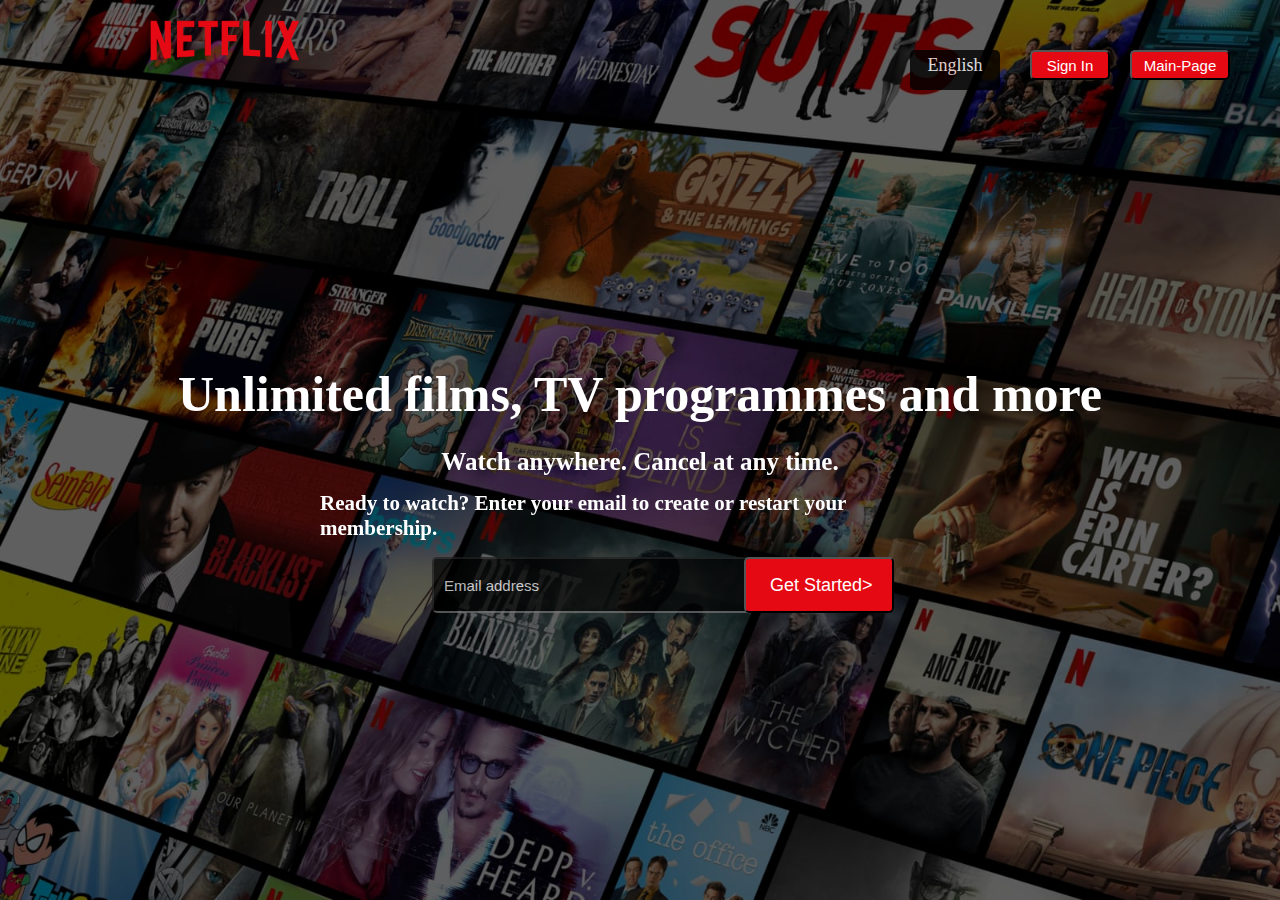
<file: index.html>
<!DOCTYPE html>
<html lang="en">
  <head>
    <meta charset="UTF-8" />
    <meta name="viewport" content="width=device-width, initial-scale=1.0" />
    <link rel="stylesheet" type="text/css" href="css.css" />
    <title>Netflix-clone</title>
  </head>
  <body>
    <div class="container">
      <main>
        <nav class="navBar">
          <div class="language">English</div>
          <button class="signIn">Sign In</button>
          <button class="MainPage">
            <a href="mainPage.html"> Main-Page </a>
          </button>
        </nav>
        <div class="netflix-background"></div>
        <h1>Unlimited films, TV programmes and more</h1>
        <h2>Watch anywhere. Cancel at any time.</h2>
        <h3>
          Ready to watch? Enter your email to create or restart your membership.
        </h3>
        <form>
          <input type="text" id="fname" name="fname" value="Email address" />
          <button class="buttonStarted">Get Started></button>
        </form>
      </main>
    </div>
  </body>
</html>
</file>
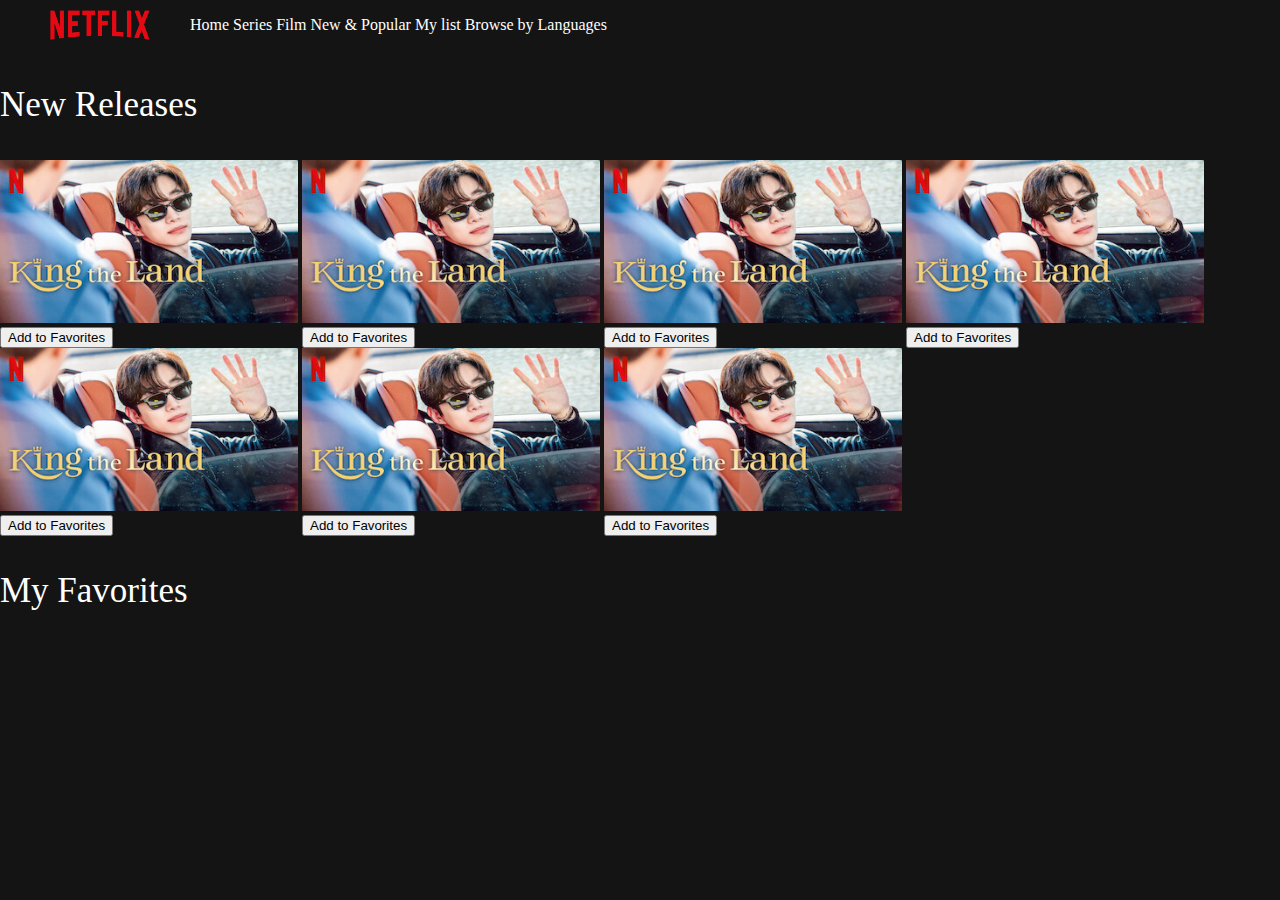
<file: mainPage.html>
<!DOCTYPE html>
<html lang="en">
  <head>
    <meta charset="UTF-8" />
    <meta name="viewport" content="width=device-width, initial-scale=1.0" />
    <link rel="stylesheet" type="text/css" href="MainPage.css" />
    <title>Main-Page</title>
  </head>
  <body>
    <div class="container">
      <nav class="navBar">
        <img
          src="/images/netflix-logo-png-large.png"
          alt=""
          class="netflix-background"
        />
        <ul class="browseList">
          <li>Home</li>
          <li>Series</li>
          <li>Film</li>
          <li>New & Popular</li>
          <li>My list</li>
          <li>Browse by Languages</li>
        </ul>
      </nav>
      <main>
        <p>New Releases</p>
        <div class="card">
          <img
            src="images/kingoftheland.jpg"
            alt="movieCard"
            style="width: 100%"
          />
          <button onClick="onAddButtonClick()" class="addToFavBtn">
            Add to Favorites
          </button>
        </div>
        <div class="card">
          <img
            src="images/kingoftheland.jpg"
            alt="movieCard"
            style="width: 100%"
          />
          <button onClick="onAddButtonClick()" class="addToFavBtn">
            Add to Favorites
          </button>
        </div>
        <div class="card">
          <img
            src="images/kingoftheland.jpg"
            alt="movieCard"
            style="width: 100%"
          />
          <button onClick="onAddButtonClick()" class="addToFavBtn">
            Add to Favorites
          </button>
        </div>
        <div class="card">
          <img
            src="images/kingoftheland.jpg"
            alt="movieCard"
            style="width: 100%"
          />
          <button onClick="onAddButtonClick()" class="addToFavBtn">
            Add to Favorites
          </button>
        </div>
        <div class="card">
          <img
            src="images/kingoftheland.jpg"
            alt="movieCard"
            style="width: 100%"
          />
          <button onClick="onAddButtonClick()" class="addToFavBtn">
            Add to Favorites
          </button>
        </div>
        <div class="card">
          <img
            src="images/kingoftheland.jpg"
            alt="movieCard"
            style="width: 100%"
          />
          <button onClick="onAddButtonClick()" class="addToFavBtn">
            Add to Favorites
          </button>
        </div>
        <div class="card">
          <img
            src="images/kingoftheland.jpg"
            alt="movieCard"
            style="width: 100%"
          />
          <button onClick="onAddButtonClick()" class="addToFavBtn">
            Add to Favorites
          </button>
        </div>
        <p>My Favorites</p>
        <div id="favSection"></div>
      </main>
    </div>
    <script>
      let favShow = document.getElementById("favSection");
      let showCard = document.querySelectorAll("card");
      function onAddButtonClick() {
        favShow.innerHTML += ` <div class="card">
          <img
            src="images/kingoftheland.jpg"
            alt="movieCard"
            style="width: 100%"
          />`;
      }
    </script>
  </body>
</html>
</file>
<file: css.css>
body {
    background: url('/images/background1.jpg');
    height: 100%;
    margin: 0;
    background-size: cover;
    background-repeat: no-repeat;
    /* overflow: hidden; */
    }
.netflix-background{
    background-image: url('/images/netflix-logo-png-large.png');
    height: 100px;
    background-size: 150px;
    background-repeat: no-repeat;
    margin-left: 150px;
    margin-top: 20px;
    position: relative;
  }
  h1{
    color: white;
    position: absolute;
    top: 40%;
    left: 50%;
    transform: translate(-50%, -50%);
    font-size: 50px;
    white-space: nowrap
  }
  h2{
    color: white;
    position: absolute;
    top: 49%;
    left: 50%;
    transform: translate(-50%, -50%);
    font-size: 25px;
  }
  h3{
    color: white;
    position: absolute;
    top: 55%;
    left: 50%;
    transform: translate(-50%, -50%);
    font-size: 21px;
  }
  html {
    height: 100%;
  }
  
  html::before {
    content: "";
    background: rgba(0, 0, 0, 0.5);
    position: fixed;
    top: 0;
    left: 0;
    width: 100%;
    height: 100%;
  }
  #fname{
    background-color: black;
    width: 400px;
    opacity: 0.7;
    height: 50px;
    top: 65%;
    left: 50%;
    transform: translate(-50%, -50%);
    position: absolute;
    color: white;
    font-size: 15px;
    padding-left: 10px;
    border-radius: 5px;

  }
  .buttonStarted{
    background-color:#E50914;
    width: 150px;
    height: 56px;
    top: 65%;
    left: 64%;
    transform: translate(-50%, -50%);
    position: absolute;
    color: white;
    font-size: 18px;
    padding-left: 10px;
    border-radius: 5px;
    white-space: nowrap;
    z-index: 1;

  }
  .container{
    display: grid;
    grid-template-columns: 16rem 1fr 16rem;
    grid-template-rows: auto 1fr auto;
    grid-template-areas: 
    "nav nav nav"
    "main main main";
    
  }
  main{
    grid-area: main;
  }
  .navBar{
    grid-area: nav;
    position: relative;
    float: right;
    margin: 0;
    padding: 50px;
    display: grid; 
    grid-template-columns: 1fr 0.5fr 1fr; 
    grid-gap: 20px; 
  }
  .signIn{
    background-color: #E50914;
    color: white;
    padding: 5px;
    width: 80px;
    height: 30px;
    border-radius: 5px;
    font-size: 15px;
    z-index: 1;

  }
  .language{
    background-color: black;
    opacity: 0.8;
    color: white;
    padding: 5px;
    width: 80px;
    height: 30px;
    border-radius: 5px;
    font-size: 18px;
    text-align: center;
    z-index: 1;
  }
  .MainPage{
    background-color: #E50914;
    color: white;
    padding: 5px;
    width: 100px;
    height: 30px;
    border-radius: 5px;
    font-size: 15px;
    white-space: nowrap;
    z-index: 1;
  } a{
    text-decoration: none;
    color: inherit;

  }
</file>
<file: MainPage.css>
body{
    background-color:#141414;
    height: 100%;
    margin: 0;
}
.netflix-background{
    width: 100px;
    height: 30px; 
    display: grid;
    grid-area: nav;
    padding-left: 50px;
    margin-top: 10px;


}
.container{
    display: grid;
    grid-template-columns: 16rem 1fr 16rem;
    grid-template-rows: auto 1fr auto;
    grid-template-areas: 
    "nav nav nav"
    "main main main";
}
main{
    grid-area: main;
}
  .navBar{
    grid-area: nav;
    display: flex;
    background-color: #141414;
}

.browseList li{
    grid-area: nav;
    display: inline;
    color: white;
  }
  .card {
    display: inline-block;
    width: 100%;
    max-width: 298px;
  }
  .card img{
    height: 163px;
    object-fit:inherit;
  }
  
  .card:hover {
    box-shadow: 0 8px 16px 0 rgba(0,0,0,0.2);
  }
  p{
    color: white;
    font-size: 35px
  }
</file>
